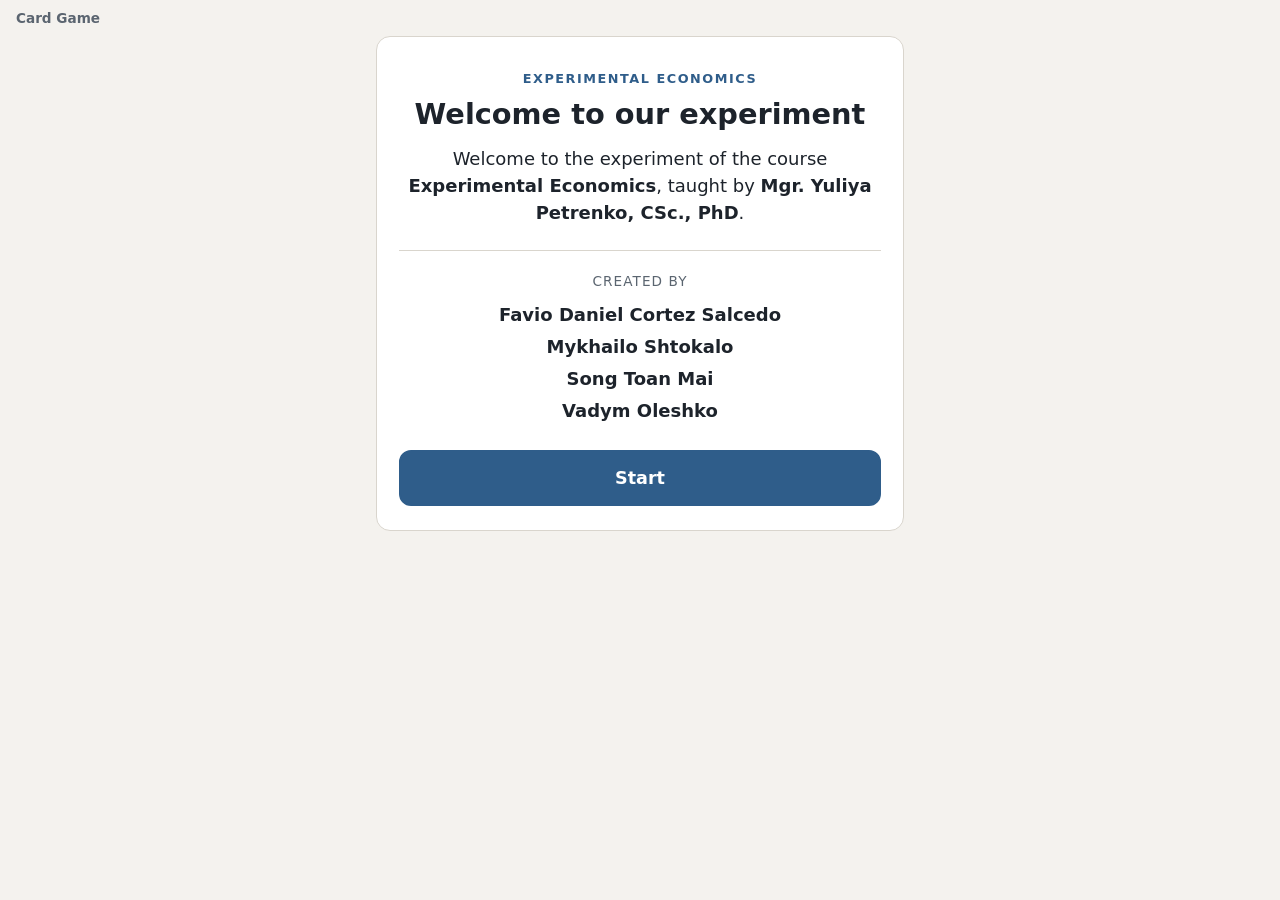
<file: index.html>
<!doctype html>
<html lang="en">
<head>
  <meta charset="utf-8">
  <meta name="viewport" content="width=device-width, initial-scale=1, viewport-fit=cover">
  <meta name="robots" content="noindex">
  <title>Card Game</title>
  <link rel="stylesheet" href="style.css">
</head>
<body class="game">
  <header class="topbar">
    <span class="brand">Card Game</span>
    <span id="pilot-tag" class="pilot-tag" hidden>PILOT</span>
    <span id="save-status" class="save-status" aria-live="polite"></span>
  </header>
  <main id="app" class="container">
    <noscript>Please enable JavaScript to take part.</noscript>
  </main>
  <script src="config.js"></script>
  <script src="app.js"></script>
</body>
</html>
</file>
<file: style.css>
:root {
  --bg: #f4f2ee;
  --panel: #ffffff;
  --ink: #1d232b;
  --muted: #5b6570;
  --line: #d9d5cd;
  --accent: #2f5d8a;
  --accent-ink: #ffffff;
  --card-back: #2f5d8a;
  --card-back-2: #3a6c9c;
  --prize: #f2c94c;
  --prize-ink: #5a4300;
  --empty: #e9e6e0;
  --win: #1f7a4a;
  --lose: #8a4b2f;
  --error: #b3261e;
  --track-bg: #eef3f8;
  --radius: 14px;
}
@media (prefers-color-scheme: dark) {
  :root {
    --bg: #15181c;
    --panel: #1f242a;
    --ink: #eef1f4;
    --muted: #a3adb8;
    --line: #353c45;
    --accent: #6ea3d6;
    --accent-ink: #0d1520;
    --card-back: #345f8a;
    --card-back-2: #3f6e9c;
    --empty: #2c3239;
    --win: #63c992;
    --lose: #e0a07e;
    --error: #ff8a80;
    --track-bg: #24303c;
  }
}

* { box-sizing: border-box; }
[hidden] { display: none !important; }
html { -webkit-text-size-adjust: 100%; }
body {
  margin: 0;
  background: var(--bg);
  color: var(--ink);
  font: 18px/1.5 system-ui, -apple-system, "Segoe UI", Roboto, sans-serif;
  overflow-x: hidden;
}
h1 { font-size: 1.5rem; line-height: 1.25; margin: 0 0 .75rem; }
p { margin: 0 0 1rem; }

/* ---------- game ---------- */
.topbar {
  display: flex; align-items: center; gap: .5rem;
  padding: .5rem 16px; padding-top: max(.5rem, env(safe-area-inset-top));
  font-size: .85rem; color: var(--muted);
}
.brand { font-weight: 600; }
.pilot-tag { background: var(--error); color: #fff; border-radius: 6px; padding: 0 .4rem; font-weight: 700; font-size: .75rem; }
.save-status { margin-left: auto; white-space: nowrap; }
.save-status.ok { color: var(--win); }
.save-status.pending { color: var(--muted); }
.save-status.offline, .save-status.error { color: var(--error); font-weight: 600; }

.container { max-width: 560px; margin: 0 auto; padding: 0 16px 32px; }
.card-panel { background: var(--panel); border-radius: var(--radius); padding: 20px 18px; border: 1px solid var(--line); }
.center { text-align: center; }
.big { font-size: 1.2rem; font-weight: 600; }
.hint { color: var(--muted); font-size: .95rem; margin-bottom: .5rem; }
.opt { color: var(--muted); font-weight: 400; }

form { margin: 0; }
fieldset { border: 0; padding: 0; margin: 0 0 1.25rem; min-width: 0; }
.field-label { display: block; font-weight: 600; margin: 0 0 .5rem; padding: 0; }
.text-input, .select {
  width: 100%; font: inherit; font-size: 1.1rem; color: var(--ink);
  background: var(--panel); border: 2px solid var(--line); border-radius: 10px;
  padding: .75rem .9rem; margin-bottom: 1rem;
}
.text-input:focus, .select:focus { outline: none; border-color: var(--accent); }
textarea.text-input { resize: vertical; }
.choice {
  display: flex; align-items: center; gap: .75rem;
  min-height: 52px; padding: .6rem .9rem; margin-bottom: .5rem;
  border: 2px solid var(--line); border-radius: 10px; cursor: pointer;
}
.choice input { width: 22px; height: 22px; margin: 0; accent-color: var(--accent); flex: none; }
.choice:has(input:checked) { border-color: var(--accent); background: var(--track-bg); }
.row2 { display: grid; grid-template-columns: 1fr 1fr; gap: .5rem; }
.row2 .choice { margin: 0; }
.scale { display: grid; grid-template-columns: repeat(5, 1fr); gap: .4rem; }
.scale-item { flex-direction: column; justify-content: center; gap: .25rem; padding: .5rem 0; margin: 0; }
.scale-ends { display: flex; justify-content: space-between; color: var(--muted); font-size: .85rem; margin-top: .35rem; }

.btn {
  display: block; width: 100%; min-height: 56px; font: inherit; font-weight: 600; font-size: 1.1rem;
  border-radius: 12px; border: 2px solid var(--accent); background: var(--panel); color: var(--accent);
  padding: .75rem 1rem; cursor: pointer; touch-action: manipulation;
}
.btn.primary { background: var(--accent); color: var(--accent-ink); }
.btn:disabled { opacity: .55; cursor: default; }
.btn:active:not(:disabled) { transform: translateY(1px); }

.error { color: var(--error); font-weight: 600; min-height: 1.5em; margin: 0 0 .5rem; }
.feedback { color: var(--error); background: color-mix(in srgb, var(--error) 10%, transparent); border-radius: 8px; padding: .5rem .75rem; margin: .25rem 0 0; }
.rules { padding-left: 1.2rem; margin: 0 0 1rem; }
.rules li { margin-bottom: .5rem; }

/* ---------- round ---------- */
.round-head { display: flex; justify-content: space-between; color: var(--muted); font-weight: 600; margin-bottom: .75rem; }
.prompt { min-height: 3em; }
.cards { display: grid; grid-template-columns: repeat(3, 1fr); gap: 10px; margin: .5rem 0 1.25rem; }
.playing-card {
  display: flex; flex-direction: column; align-items: center; gap: .35rem;
  border: 0; background: none; padding: 0; font: inherit; color: var(--ink); cursor: pointer;
  touch-action: manipulation; -webkit-tap-highlight-color: transparent;
}
.playing-card:disabled { cursor: default; color: var(--ink); opacity: 1; }
.card3d { display: block; width: 100%; aspect-ratio: 2 / 3; perspective: 900px; }
.flipper {
  position: relative; display: block; width: 100%; height: 100%;
  transform-style: preserve-3d; transition: transform .15s;
}
.side {
  position: absolute; inset: 0; border-radius: 12px; display: flex; flex-direction: column;
  align-items: center; justify-content: center; font-size: 2.2rem; font-weight: 700;
  border: 3px solid transparent; backface-visibility: hidden; -webkit-backface-visibility: hidden;
  box-shadow: 0 2px 4px rgba(0, 0, 0, .15);
}
.side small { font-size: .8rem; font-weight: 600; letter-spacing: .02em; }
.side .star { line-height: 1; }
.back {
  color: rgba(255, 255, 255, .85);
  background:
    radial-gradient(circle at 50% 50%, rgba(255, 255, 255, .18) 0 18%, transparent 19%),
    repeating-linear-gradient(45deg, var(--card-back) 0 10px, var(--card-back-2) 10px 20px);
  border-color: rgba(255, 255, 255, .35);
}
.front { transform: rotateY(180deg); }
.front.empty { background: var(--empty); color: var(--muted); border-color: var(--line); }
.front.prize { background: var(--prize); color: var(--prize-ink); }
.playing-card.is-open .flipper { transform: rotateY(180deg); }
.playing-card.is-open .front.prize { animation: prize-glow 1.4s ease-out 1; }

/* A slow, physical flip: the card trembles, lifts off the table, peeks, hesitates,
   turns over and is laid back down. */
.playing-card.flipping { z-index: 2; position: relative; }
.playing-card.flipping .flipper { animation: card-flip var(--flip-ms, 2400ms) cubic-bezier(.45, .05, .35, 1) forwards; }
.playing-card.flipping .side { animation: card-shadow var(--flip-ms, 2400ms) ease-in-out forwards; }
@keyframes card-flip {
  0%   { transform: translateY(0) rotateZ(0) rotateY(0); }
  8%   { transform: translateY(-2px) rotateZ(-2.5deg) rotateY(0); }
  14%  { transform: translateY(-2px) rotateZ(2.5deg) rotateY(0); }
  20%  { transform: translateY(-2px) rotateZ(-1.5deg) rotateY(0); }
  30%  { transform: translateY(-18px) scale(1.07) rotateZ(0) rotateY(0); }
  42%  { transform: translateY(-18px) scale(1.07) rotateY(28deg); }
  52%  { transform: translateY(-18px) scale(1.07) rotateY(18deg); }
  80%  { transform: translateY(-18px) scale(1.07) rotateY(180deg); }
  90%  { transform: translateY(-4px) scale(1.01) rotateY(180deg); }
  100% { transform: translateY(0) scale(1) rotateY(180deg); }
}
@keyframes card-shadow {
  0%, 20% { box-shadow: 0 2px 4px rgba(0, 0, 0, .15); }
  30%, 80% { box-shadow: 0 22px 28px rgba(0, 0, 0, .28); }
  100% { box-shadow: 0 2px 4px rgba(0, 0, 0, .15); }
}
@keyframes prize-glow {
  0% { box-shadow: 0 0 0 0 rgba(242, 201, 76, .9); }
  100% { box-shadow: 0 0 0 18px rgba(242, 201, 76, 0); }
}
.playing-card.picked .side, .playing-card.final .side {
  border-color: var(--ink); box-shadow: 0 0 0 3px var(--panel), 0 0 0 6px var(--accent);
}
.playing-card:not(:disabled):active .flipper { transform: scale(.97); }
.prompt.suspense { color: var(--muted); font-style: italic; animation: pulse 1.4s ease-in-out infinite; }
@keyframes pulse { 50% { opacity: .55; } }
@media (prefers-reduced-motion: reduce) {
  .playing-card.flipping .flipper, .playing-card.flipping .side, .prompt.suspense, .front.prize { animation-duration: .15s !important; animation-iteration-count: 1 !important; }
}
.card-name { font-weight: 600; }
.card-tag { font-size: .8rem; color: var(--accent); font-weight: 700; min-height: 1.2em; }

.decide-row { display: grid; grid-template-columns: 1fr 1fr; gap: 10px; }
.choice-btn { min-height: 64px; }
.outcome { font-size: 1.15rem; font-weight: 600; min-height: 3em; }
.outcome.win { color: var(--win); }
.outcome.lose { color: var(--lose); }

.track-box { background: var(--track-bg); border-radius: 12px; padding: .75rem 1rem; margin-bottom: 1rem; }
.track-box div { display: flex; justify-content: space-between; gap: 1rem; padding: .2rem 0; }
.track-box b { font-size: 1.15rem; }
.track-note { color: var(--muted); font-size: .85rem; margin: .35rem 0 0; }
.total { font-size: 3rem; font-weight: 800; margin: 0 0 1rem; }
.wait-note { color: var(--muted); }
.total-max { font-size: 1.4rem; color: var(--muted); font-weight: 600; }

/* ---------- welcome ---------- */
.intro { padding: 32px 22px 24px; }
.intro h1 { font-size: 1.8rem; }
.eyebrow { text-transform: uppercase; letter-spacing: .12em; font-size: .8rem; font-weight: 700; color: var(--accent); margin-bottom: .5rem; }
.authors { border-top: 1px solid var(--line); margin: 1.5rem 0; padding-top: 1.25rem; }
.authors-title { color: var(--muted); font-size: .85rem; text-transform: uppercase; letter-spacing: .08em; margin-bottom: .5rem; }
.authors ul { list-style: none; padding: 0; margin: 0; }
.authors li { font-weight: 600; padding: .15rem 0; }

/* ---------- results (projector) ---------- */
body.results { font-size: 20px; }
.results .wrap { max-width: 1400px; margin: 0 auto; padding: 16px 24px 48px; }
.results header.bar { display: flex; flex-wrap: wrap; align-items: center; gap: 1rem 2rem; margin-bottom: 1.25rem; }
.results h1 { font-size: 2rem; margin: 0; }
.results .counter { font-size: 1.6rem; font-weight: 700; }
.results .counter span { color: var(--muted); font-weight: 500; font-size: 1.1rem; }
.results .toggles { display: flex; flex-wrap: wrap; gap: .5rem 1.5rem; margin-left: auto; }
.results .toggles label { display: flex; align-items: center; gap: .5rem; cursor: pointer; }
.results .toggles input { width: 22px; height: 22px; accent-color: var(--accent); }
.results .status { color: var(--muted); font-size: .95rem; }
.results .reveal { max-width: 480px; margin: 3rem auto; font-size: 1.6rem; min-height: 90px; }
.results .grid { display: grid; grid-template-columns: 3fr 2fr; gap: 24px; }
.results .panel { background: var(--panel); border: 1px solid var(--line); border-radius: var(--radius); padding: 18px 20px; min-width: 0; }
.results .panel h2 { margin: 0 0 .75rem; font-size: 1.35rem; }
.results .chart-box { position: relative; height: 420px; }
.results table { border-collapse: collapse; width: 100%; font-size: 1.25rem; }
.results th, .results td { padding: .5rem .75rem; border-bottom: 1px solid var(--line); text-align: right; }
.results th:first-child, .results td:first-child { text-align: left; }
.results tr.effect td { font-weight: 800; border-top: 2px solid var(--ink); }
.results .note { color: var(--muted); font-size: .9rem; margin-top: .75rem; }
.results .downloads { display: flex; flex-wrap: wrap; gap: 1rem; margin-top: 24px; }
.results .downloads .btn { width: auto; }
.results .msg { padding: 1rem 1.25rem; border-radius: 10px; background: var(--panel); border: 1px solid var(--line); }
.results .msg.err { color: var(--error); font-weight: 600; }
@media (max-width: 900px) {
  .results .grid { grid-template-columns: 1fr; }
  .results .chart-box { height: 320px; }
}
</file>
